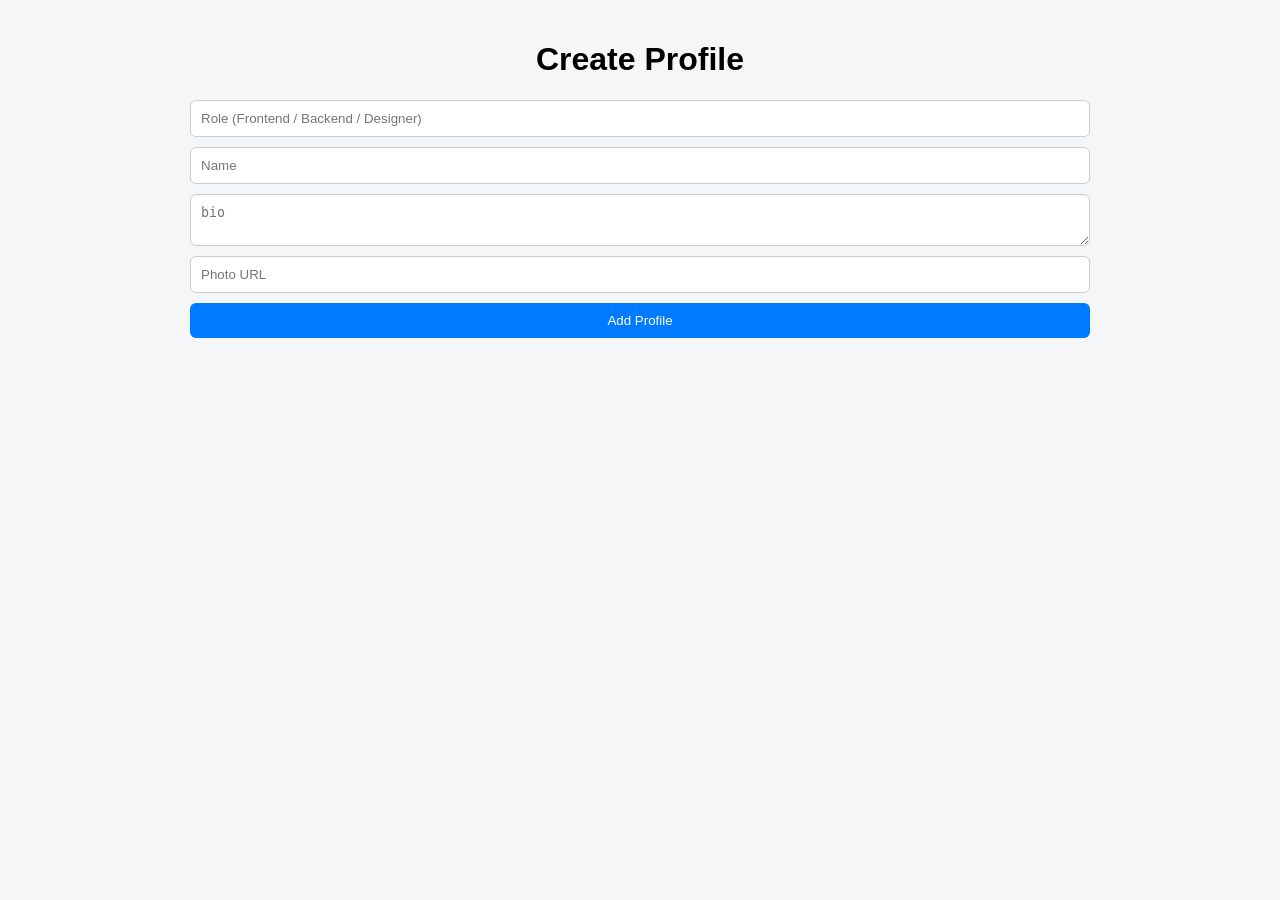
<file: call,bind,apply(Manual_Binding)/index.html>
<!doctype html>
<html lang="en">
  <head>
    <meta charset="UTF-8" />
    <meta name="viewport" content="width=device-width, initial-scale=1.0" />
    <title>Role Cards</title>
    <link rel="stylesheet" href="styles.css" />
  </head>
  <body>
    <div class="container">
      <h1>Create Profile</h1>

      <!-- FORM -->
      <form class="form">
        <input type="text" id="role" placeholder="Role (Frontend / Backend / Designer)" />
        <input type="text" id="name" placeholder="Name" />
        <textarea placeholder="bio" id="bio"></textarea>
        <input type="text" id="photo" placeholder="Photo URL" />
        <button type="submit">Add Profile</button>
      </form>

      <!-- CARDS -->
      <div class="cards" id="cards"></div>
      <script src="useCase.js"></script>
    </div>
  </body>
</html>
</file>
<file: call,bind,apply(Manual_Binding)/styles.css>
body {
  font-family: Arial, sans-serif;
  background: #f4f6f8;
  margin: 0;
  padding: 0;
}

.container {
  width: 90%;
  max-width: 900px;
  margin: auto;
  padding: 20px;
  text-align: center;
}

/* FORM */
.form {
  display: flex;
  flex-direction: column;
  gap: 10px;
  margin-bottom: 30px;
}

.form input,
.form textarea {
  padding: 10px;
  border: 1px solid #ccc;
  border-radius: 6px;
}

.form button {
  padding: 10px;
  background: #007bff;
  color: white;
  border: none;
  border-radius: 6px;
  cursor: pointer;
}

.form button:hover {
  background: #0056b3;
}

/* CARDS */
.cards {
  display: flex;
  gap: 20px;
  justify-content: center;
  flex-wrap: wrap;
}

.card {
  background: white;
  padding: 15px;
  width: 250px;
  border-radius: 10px;
  box-shadow: 0 4px 10px rgba(0, 0, 0, 0.1);
}

.card img {
  width: 100%;
  border-radius: 10px;
}

.card h2 {
  margin: 10px 0 5px;
}

.role {
  font-weight: bold;
  color: #007bff;
}

.bio {
  font-size: 14px;
  color: #555;
}
</file>
